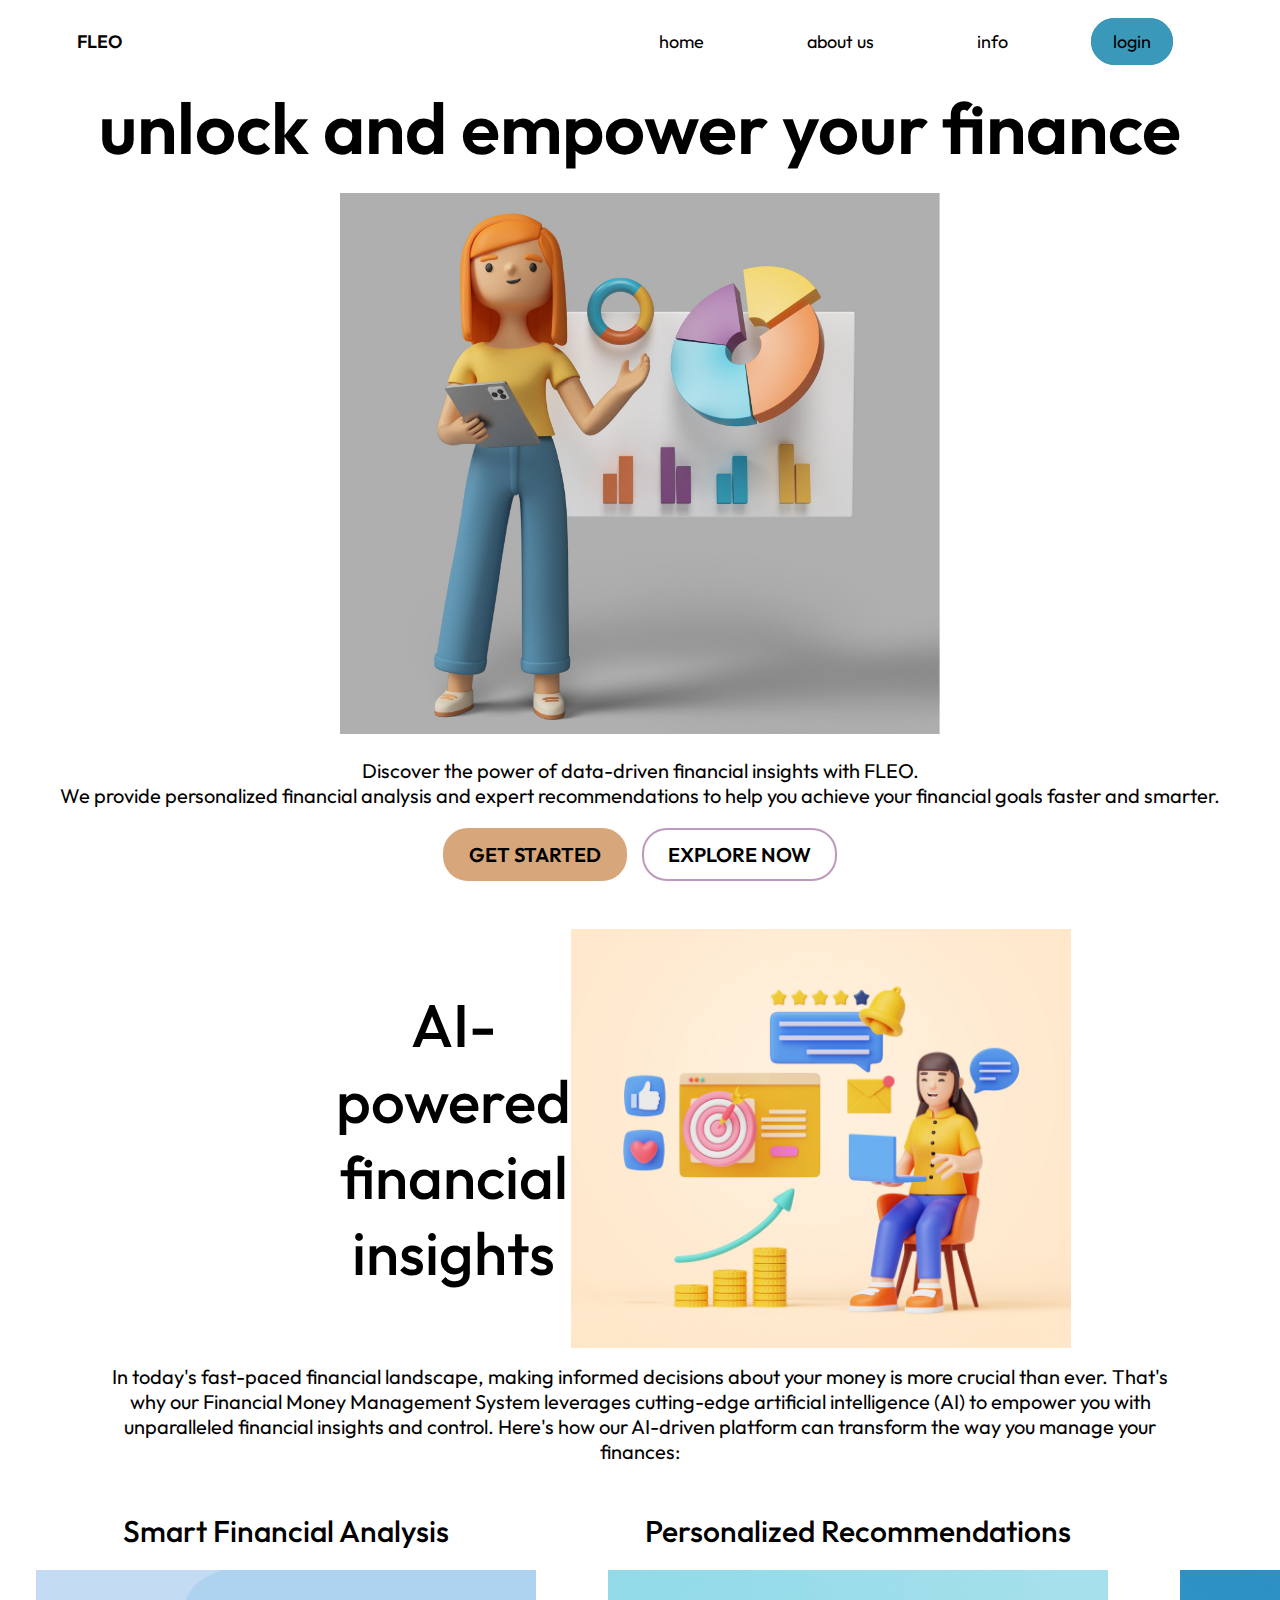
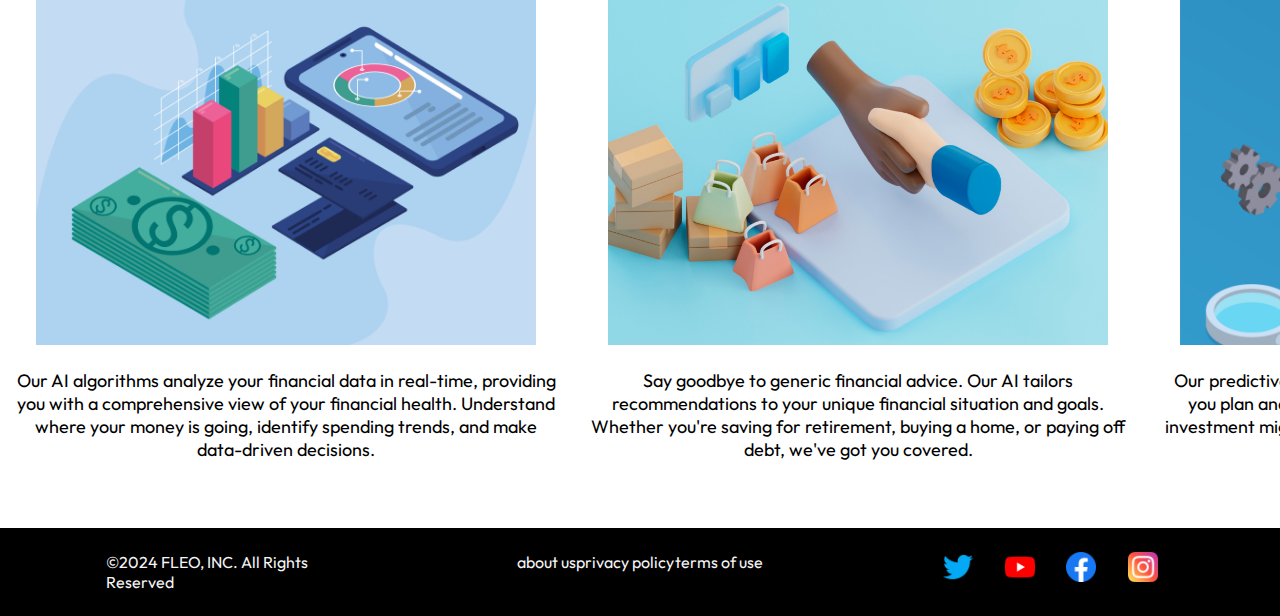
<file: New folder/index.html>
<!DOCTYPE html>
<html lang="en">
<head>
  <meta name="viewport" content="width=device-width, initial-scale=1.0">
  <title>Home</title>
  <link rel="stylesheet" href="global.css">
  <link rel="stylesheet" href="index.css">
  <link rel="stylesheet" href="fonts/stylesheet.css">
</head>
<body>
  <section class="header">
    <nav>
      <a href="index.html" class="logo">FLEO</a>
      <div class="nav-links">
        <ul>
          <li><a href="index.html" class="btn">home</a></li>
          <li><a href="about.html" class="btn">about us</a></li>
          <li><a href="info.html" class="btn">info</a></li>
          <li><a href="login.html" class="login-btn">login</a></li>
        </ul>
      </div>
    </nav>

    <div class="hero">
      <h1>unlock and empower your finance</h1>
      <img src="images/img1.png">
      <p>Discover the power of data-driven financial insights with FLEO.<br>We provide personalized financial analysis and expert recommendations to help you achieve your financial goals faster and smarter.</p>
        <a href="" class="hero-btn1">GET STARTED</a>
        <a href="#section1" class="hero-btn2">EXPLORE NOW</a>
    </div>
  </section>

  <section class="main" id="section1">
    <div class="mainsec">
      <div class="mainsec-head">
        <h2>AI-powered financial insights</h2>
        <img src="images/img2.png">
      </div>
      <p>In today's fast-paced financial landscape, making informed decisions about your money is more crucial than ever. That's why our Financial Money Management System leverages cutting-edge artificial intelligence (AI) to empower you with unparalleled financial insights and control. Here's how our AI-driven platform can transform the way you manage your finances:</p>
    </div>
    <div class="pointsec">
      <div class="sec sec1">
        <h2>Smart Financial Analysis</h2>
        <img src="images/img3.png">
        <p>Our AI algorithms analyze your financial data in real-time, providing you with a comprehensive view of your financial health. Understand where your money is going, identify spending trends, and make data-driven decisions.</p>
      </div>
      <div class="sec sec2">
        <h2>Personalized Recommendations</h2>
        <img src="images/img4.png">
        <p>Say goodbye to generic financial advice. Our AI tailors recommendations to your unique financial situation and goals. Whether you're saving for retirement, buying a home, or paying off debt, we've got you covered.</p>
      </div>
      <div class="sec sec3">
        <h2>Predictive Insights</h2>
        <img src="images/img5.png">
        <p>Our predictive AI can forecast future financial scenarios, helping you plan and strategize. Wondering how a major purchase or investment might impact your finances? Our system can show you.</p>
      </div>
    </div>
  </section>

  <section class="footer">
    <div class="cr">
      <p>©2024 FLEO, INC. All Rights Reserved</p>
    </div>
    <div class="foot">
      <div class="pageguide pg1">
        <a href="">about us</a>
      </div>
      <div class="pageguide pg2">
        <a href="">privacy policy</a>
      </div>
      <div class="pageguide pg3">
        <a href="">terms of use</a>
      </div>
    </div>
    <div class="social">
      <a href="#"><img src="images/twitter.png"></a>
      <a href="#"><img src="images/youtube.png"></a>
      <a href="#"><img src="images/facebook.png"></a>
      <a href="#"><img src="images/instagram.png"></a>
    </div>
  </section>
</body>
</html>
</file>
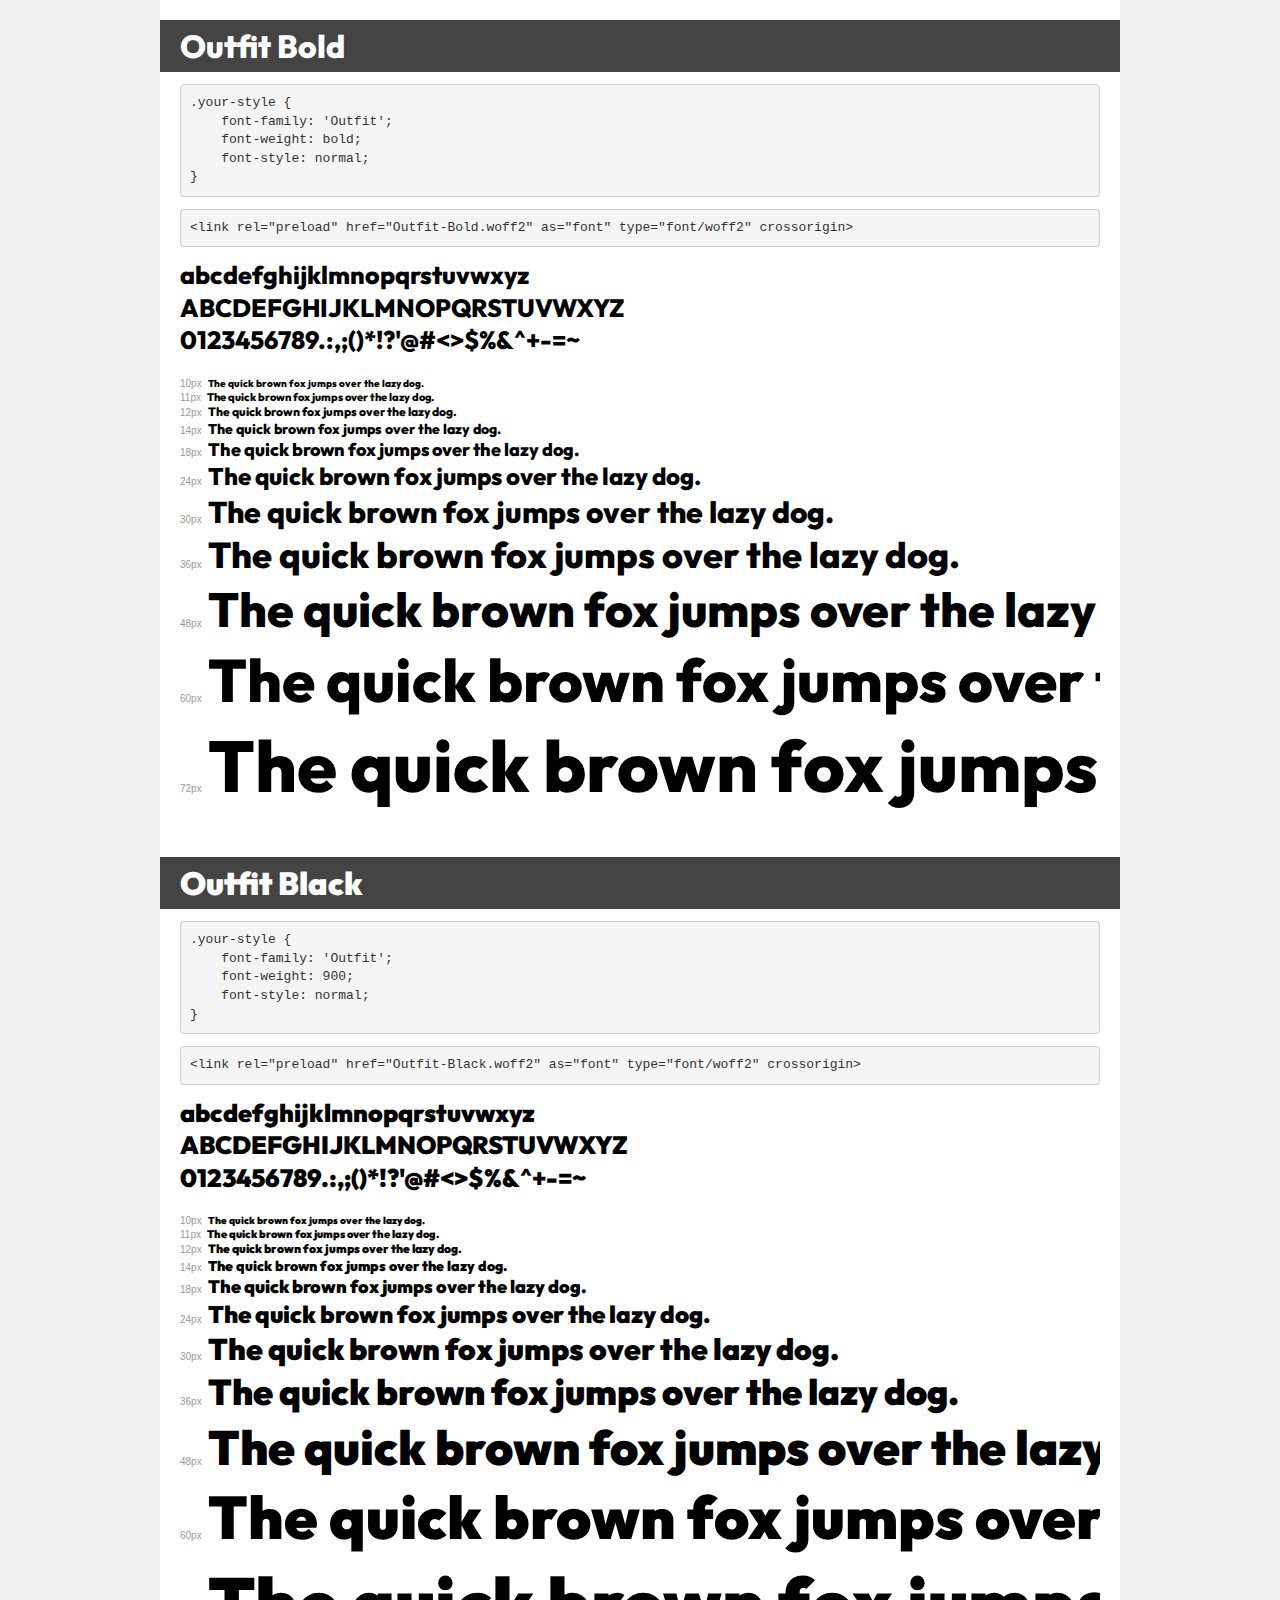
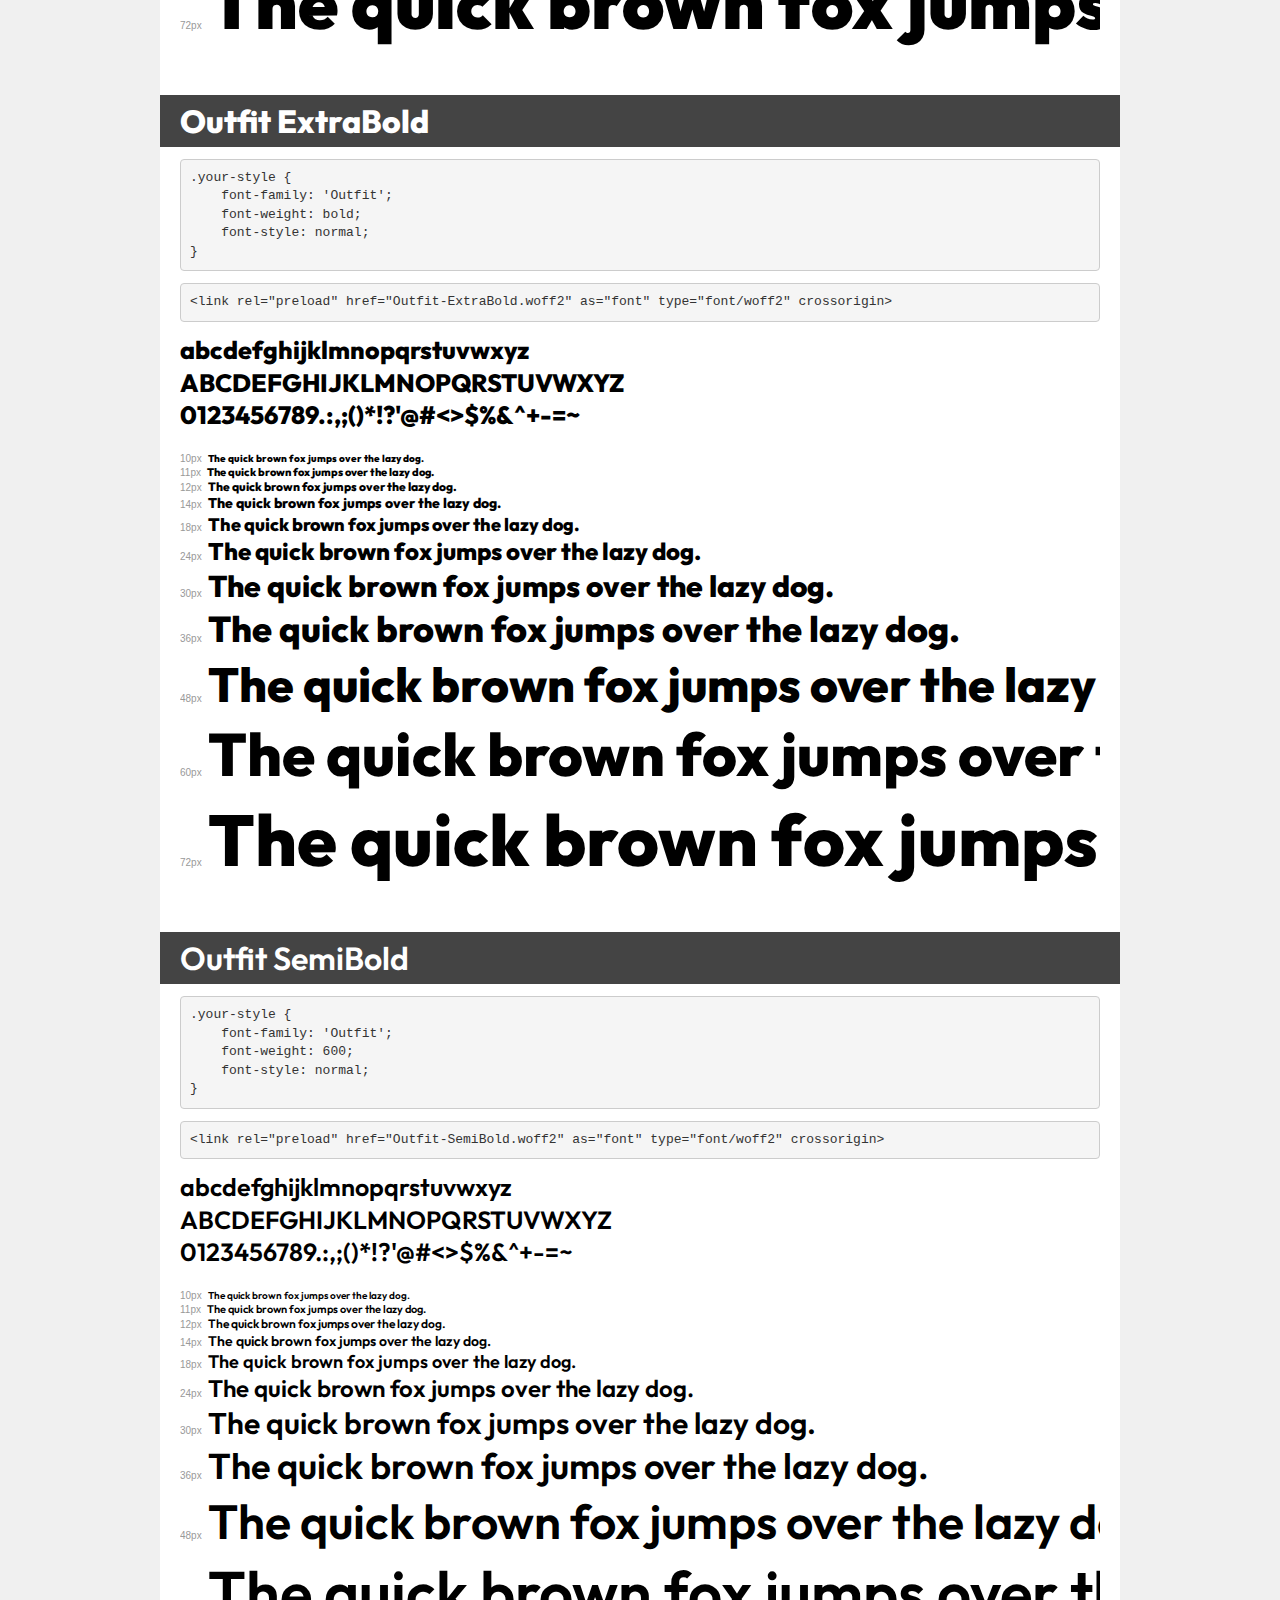
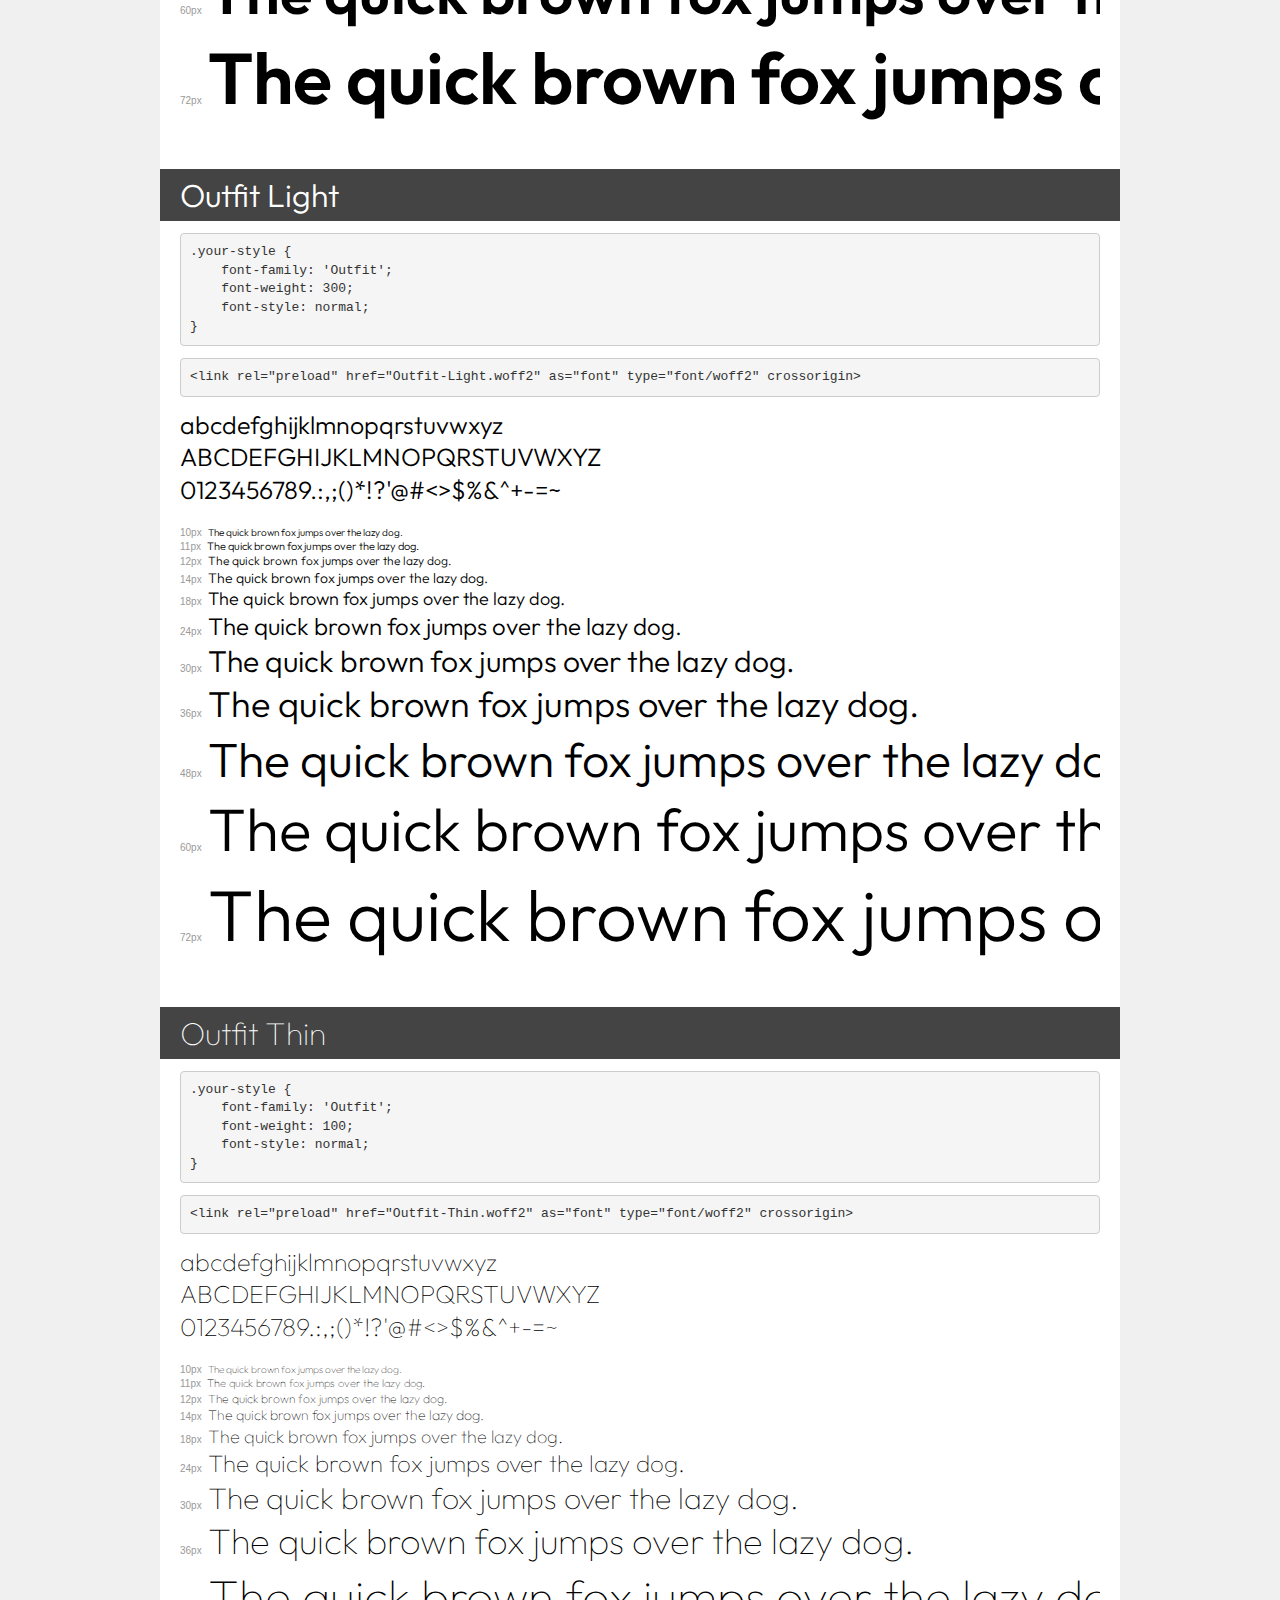
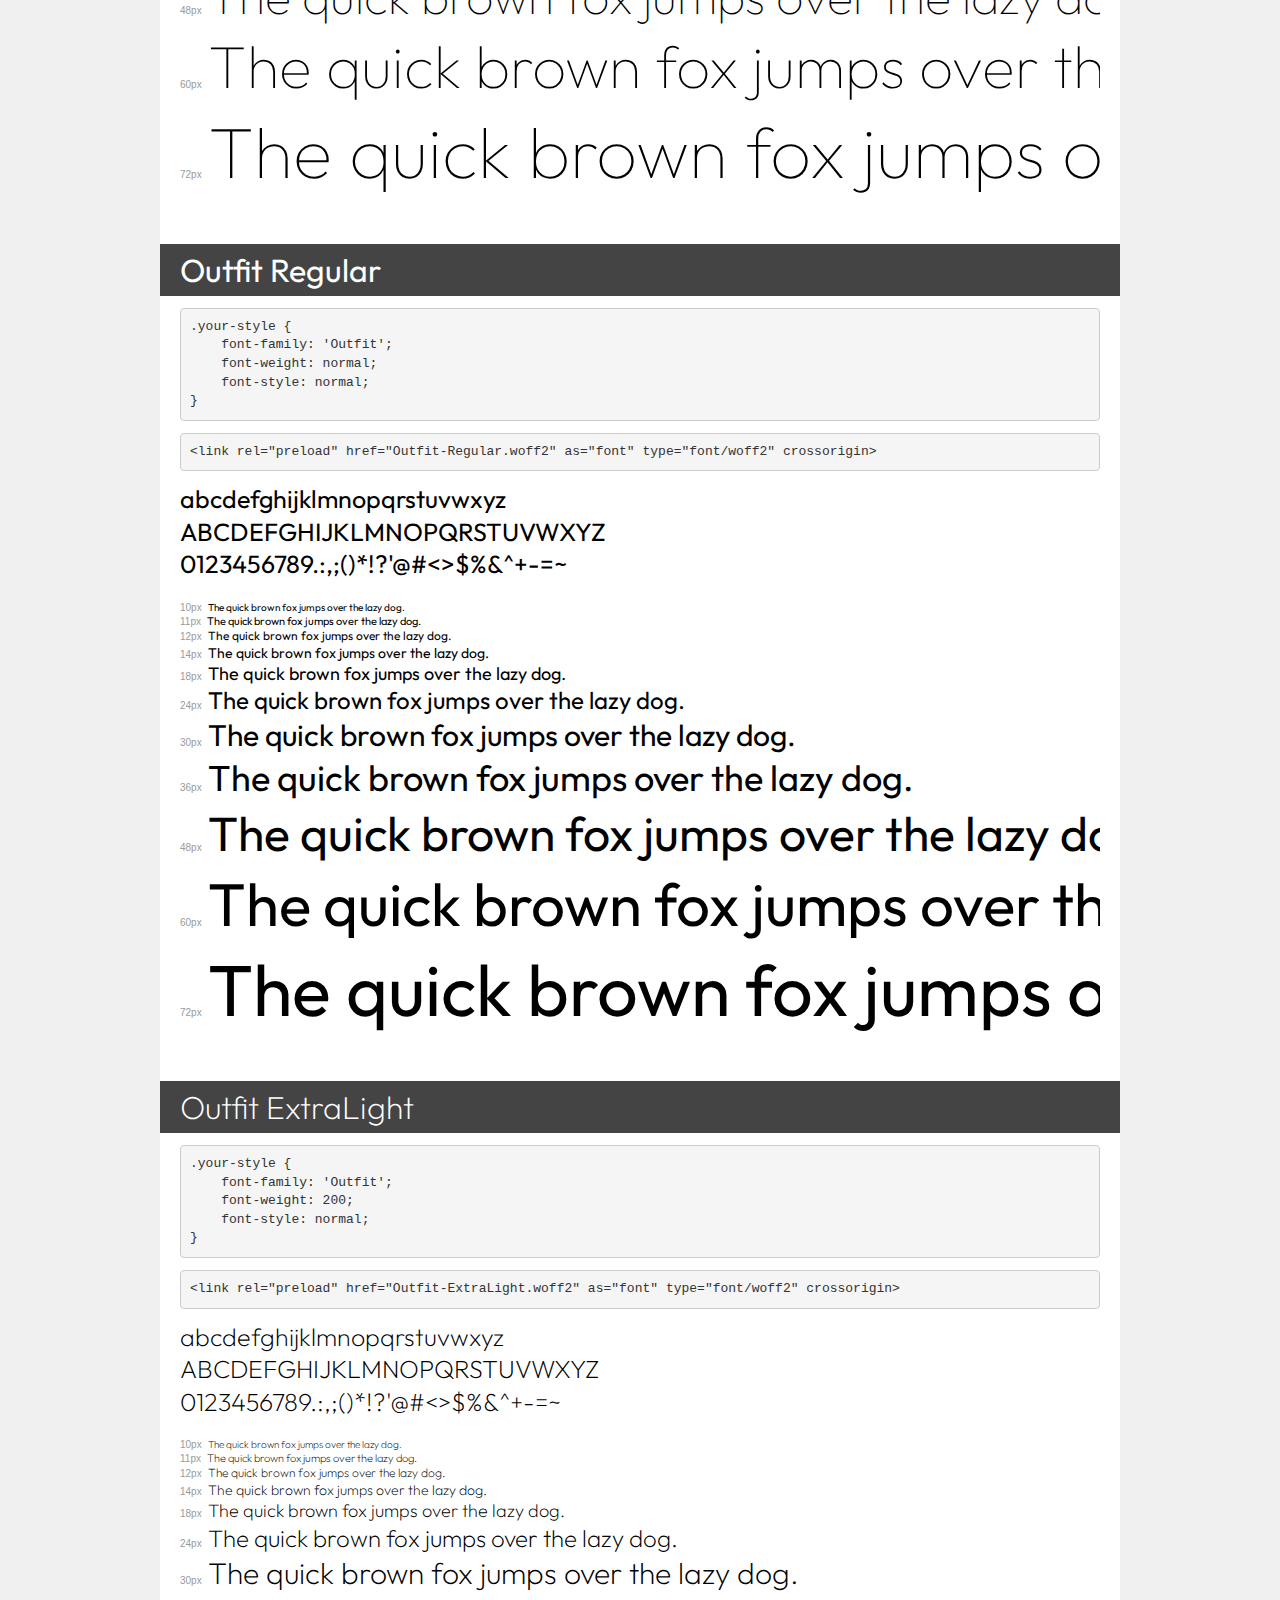
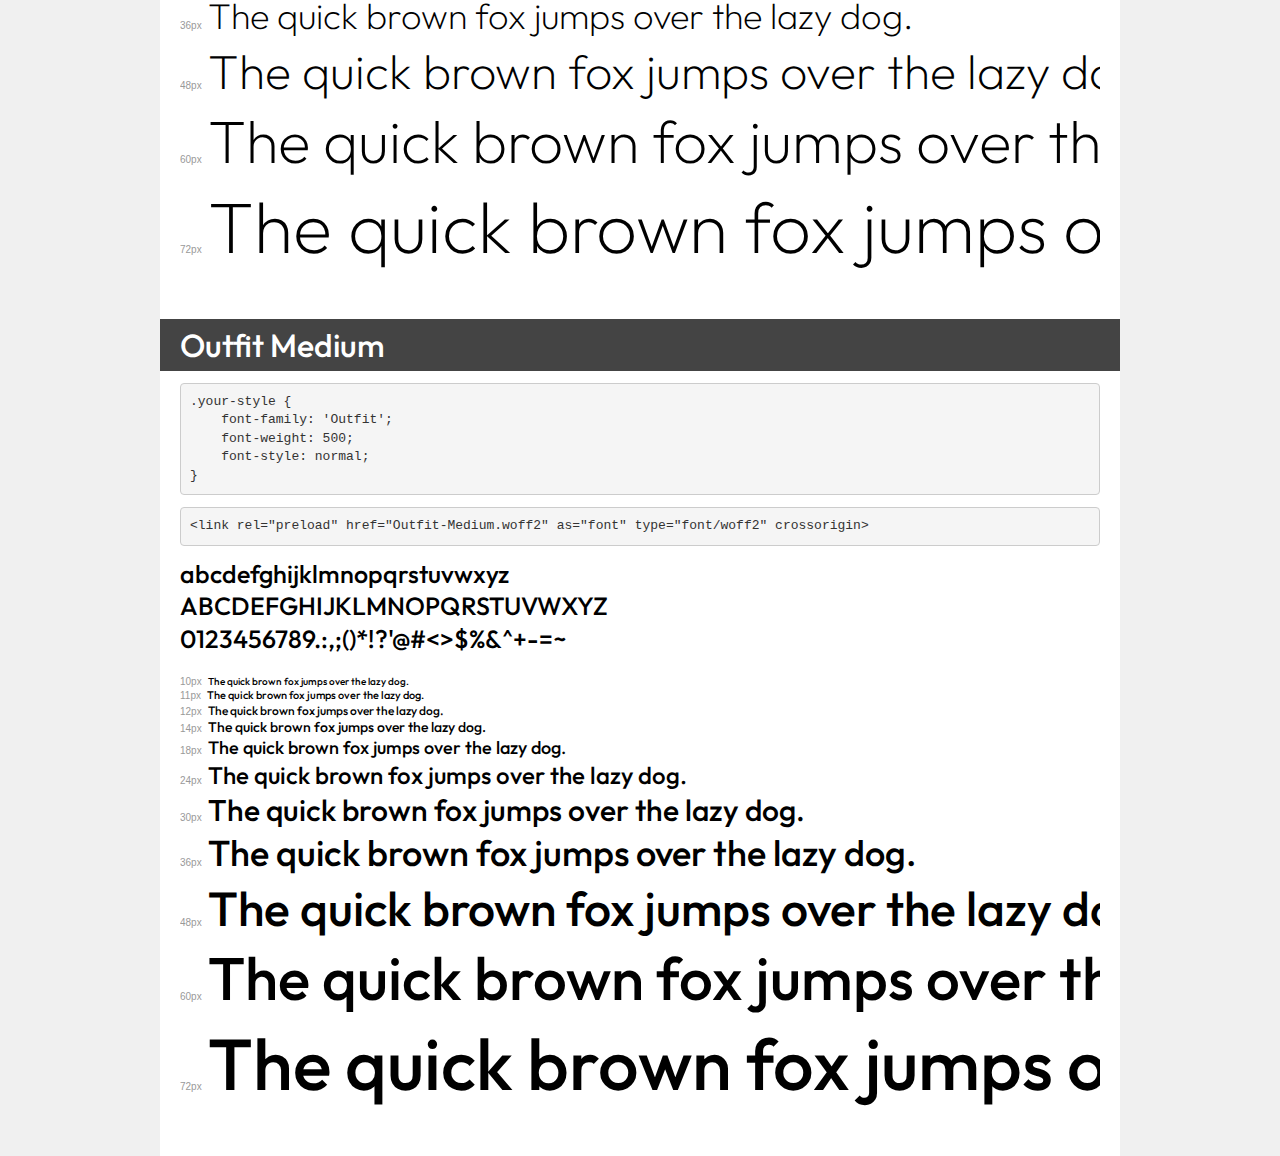
<file: New folder/fonts/demo.html>
<!DOCTYPE html>
<html lang="en">
<head>
    <meta charset="utf-8">
    <meta http-equiv="X-UA-Compatible" content="IE=edge">
    <meta name="viewport" content="width=device-width, initial-scale=1">
    <meta name="robots" content="noindex, noarchive">
    <meta name="format-detection" content="telephone=no">
    <title>Transfonter demo</title>
    <link href="stylesheet.css" rel="stylesheet">
    <style>
        /*
        http://meyerweb.com/eric/tools/css/reset/
        v2.0 | 20110126
        License: none (public domain)
        */
        html, body, div, span, applet, object, iframe,
        h1, h2, h3, h4, h5, h6, p, blockquote, pre,
        a, abbr, acronym, address, big, cite, code,
        del, dfn, em, img, ins, kbd, q, s, samp,
        small, strike, strong, sub, sup, tt, var,
        b, u, i, center,
        dl, dt, dd, ol, ul, li,
        fieldset, form, label, legend,
        table, caption, tbody, tfoot, thead, tr, th, td,
        article, aside, canvas, details, embed,
        figure, figcaption, footer, header, hgroup,
        menu, nav, output, ruby, section, summary,
        time, mark, audio, video {
            margin: 0;
            padding: 0;
            border: 0;
            font-size: 100%;
            font: inherit;
            vertical-align: baseline;
        }
        /* HTML5 display-role reset for older browsers */
        article, aside, details, figcaption, figure,
        footer, header, hgroup, menu, nav, section {
            display: block;
        }
        body {
            line-height: 1;
        }
        ol, ul {
            list-style: none;
        }
        blockquote, q {
            quotes: none;
        }
        blockquote:before, blockquote:after,
        q:before, q:after {
            content: '';
            content: none;
        }
        table {
            border-collapse: collapse;
            border-spacing: 0;
        }
        /* demo styles */
        body {
            background: #f0f0f0;
            color: #000;
        }
        .page {
            background: #fff;
            width: 920px;
            margin: 0 auto;
            padding: 20px 20px 0 20px;
            overflow: hidden;
        }
        .font-container {
            overflow-x: auto;
            overflow-y: hidden;
            margin-bottom: 40px;
            line-height: 1.3;
            white-space: nowrap;
            padding-bottom: 5px;
        }
        h1 {
            position: relative;
            background: #444;
            font-size: 32px;
            color: #fff;
            padding: 10px 20px;
            margin: 0 -20px 12px -20px;
        }
        .letters {
            font-size: 25px;
            margin-bottom: 20px;
        }
        .s10:before {
            content: '10px';
        }
        .s11:before {
            content: '11px';
        }
        .s12:before {
            content: '12px';
        }
        .s14:before {
            content: '14px';
        }
        .s18:before {
            content: '18px';
        }
        .s24:before {
            content: '24px';
        }
        .s30:before {
            content: '30px';
        }
        .s36:before {
            content: '36px';
        }
        .s48:before {
            content: '48px';
        }
        .s60:before {
            content: '60px';
        }
        .s72:before {
            content: '72px';
        }
        .s10:before, .s11:before, .s12:before, .s14:before,
        .s18:before, .s24:before, .s30:before, .s36:before,
        .s48:before, .s60:before, .s72:before {
            font-family: Arial, sans-serif;
            font-size: 10px;
            font-weight: normal;
            font-style: normal;
            color: #999;
            padding-right: 6px;
        }
        pre {
            display: block;
            padding: 9px;
            margin: 0 0 12px;
            font-family: Monaco, Menlo, Consolas, "Courier New", monospace;
            font-size: 13px;
            line-height: 1.428571429;
            color: #333;
            font-weight: normal;
            font-style: normal;
            background-color: #f5f5f5;
            border: 1px solid #ccc;
            overflow-x: auto;
            border-radius: 4px;
        }
        /* responsive */
        @media (max-width: 959px) {
            .page {
                width: auto;
                margin: 0;
            }
        }
    </style>
</head>
<body>
<div class="page">
    <div class="demo">
        <h1 style="font-family: 'Outfit'; font-weight: bold; font-style: normal;">Outfit Bold</h1>
        <pre title="Usage">.your-style {
    font-family: 'Outfit';
    font-weight: bold;
    font-style: normal;
}</pre>
        <pre title="Preload (optional)">
&lt;link rel=&quot;preload&quot; href=&quot;Outfit-Bold.woff2&quot; as=&quot;font&quot; type=&quot;font/woff2&quot; crossorigin&gt;</pre>
        <div class="font-container" style="font-family: 'Outfit'; font-weight: bold; font-style: normal;">
            <p class="letters">
                abcdefghijklmnopqrstuvwxyz<br>
ABCDEFGHIJKLMNOPQRSTUVWXYZ<br>
                0123456789.:,;()*!?'@#&lt;&gt;$%&^+-=~
            </p>
            <p class="s10" style="font-size: 10px;">The quick brown fox jumps over the lazy dog.</p>
            <p class="s11" style="font-size: 11px;">The quick brown fox jumps over the lazy dog.</p>
            <p class="s12" style="font-size: 12px;">The quick brown fox jumps over the lazy dog.</p>
            <p class="s14" style="font-size: 14px;">The quick brown fox jumps over the lazy dog.</p>
            <p class="s18" style="font-size: 18px;">The quick brown fox jumps over the lazy dog.</p>
            <p class="s24" style="font-size: 24px;">The quick brown fox jumps over the lazy dog.</p>
            <p class="s30" style="font-size: 30px;">The quick brown fox jumps over the lazy dog.</p>
            <p class="s36" style="font-size: 36px;">The quick brown fox jumps over the lazy dog.</p>
            <p class="s48" style="font-size: 48px;">The quick brown fox jumps over the lazy dog.</p>
            <p class="s60" style="font-size: 60px;">The quick brown fox jumps over the lazy dog.</p>
            <p class="s72" style="font-size: 72px;">The quick brown fox jumps over the lazy dog.</p>
        </div>
    </div>

    <div class="demo">
        <h1 style="font-family: 'Outfit'; font-weight: 900; font-style: normal;">Outfit Black</h1>
        <pre title="Usage">.your-style {
    font-family: 'Outfit';
    font-weight: 900;
    font-style: normal;
}</pre>
        <pre title="Preload (optional)">
&lt;link rel=&quot;preload&quot; href=&quot;Outfit-Black.woff2&quot; as=&quot;font&quot; type=&quot;font/woff2&quot; crossorigin&gt;</pre>
        <div class="font-container" style="font-family: 'Outfit'; font-weight: 900; font-style: normal;">
            <p class="letters">
                abcdefghijklmnopqrstuvwxyz<br>
ABCDEFGHIJKLMNOPQRSTUVWXYZ<br>
                0123456789.:,;()*!?'@#&lt;&gt;$%&^+-=~
            </p>
            <p class="s10" style="font-size: 10px;">The quick brown fox jumps over the lazy dog.</p>
            <p class="s11" style="font-size: 11px;">The quick brown fox jumps over the lazy dog.</p>
            <p class="s12" style="font-size: 12px;">The quick brown fox jumps over the lazy dog.</p>
            <p class="s14" style="font-size: 14px;">The quick brown fox jumps over the lazy dog.</p>
            <p class="s18" style="font-size: 18px;">The quick brown fox jumps over the lazy dog.</p>
            <p class="s24" style="font-size: 24px;">The quick brown fox jumps over the lazy dog.</p>
            <p class="s30" style="font-size: 30px;">The quick brown fox jumps over the lazy dog.</p>
            <p class="s36" style="font-size: 36px;">The quick brown fox jumps over the lazy dog.</p>
            <p class="s48" style="font-size: 48px;">The quick brown fox jumps over the lazy dog.</p>
            <p class="s60" style="font-size: 60px;">The quick brown fox jumps over the lazy dog.</p>
            <p class="s72" style="font-size: 72px;">The quick brown fox jumps over the lazy dog.</p>
        </div>
    </div>

    <div class="demo">
        <h1 style="font-family: 'Outfit'; font-weight: bold; font-style: normal;">Outfit ExtraBold</h1>
        <pre title="Usage">.your-style {
    font-family: 'Outfit';
    font-weight: bold;
    font-style: normal;
}</pre>
        <pre title="Preload (optional)">
&lt;link rel=&quot;preload&quot; href=&quot;Outfit-ExtraBold.woff2&quot; as=&quot;font&quot; type=&quot;font/woff2&quot; crossorigin&gt;</pre>
        <div class="font-container" style="font-family: 'Outfit'; font-weight: bold; font-style: normal;">
            <p class="letters">
                abcdefghijklmnopqrstuvwxyz<br>
ABCDEFGHIJKLMNOPQRSTUVWXYZ<br>
                0123456789.:,;()*!?'@#&lt;&gt;$%&^+-=~
            </p>
            <p class="s10" style="font-size: 10px;">The quick brown fox jumps over the lazy dog.</p>
            <p class="s11" style="font-size: 11px;">The quick brown fox jumps over the lazy dog.</p>
            <p class="s12" style="font-size: 12px;">The quick brown fox jumps over the lazy dog.</p>
            <p class="s14" style="font-size: 14px;">The quick brown fox jumps over the lazy dog.</p>
            <p class="s18" style="font-size: 18px;">The quick brown fox jumps over the lazy dog.</p>
            <p class="s24" style="font-size: 24px;">The quick brown fox jumps over the lazy dog.</p>
            <p class="s30" style="font-size: 30px;">The quick brown fox jumps over the lazy dog.</p>
            <p class="s36" style="font-size: 36px;">The quick brown fox jumps over the lazy dog.</p>
            <p class="s48" style="font-size: 48px;">The quick brown fox jumps over the lazy dog.</p>
            <p class="s60" style="font-size: 60px;">The quick brown fox jumps over the lazy dog.</p>
            <p class="s72" style="font-size: 72px;">The quick brown fox jumps over the lazy dog.</p>
        </div>
    </div>

    <div class="demo">
        <h1 style="font-family: 'Outfit'; font-weight: 600; font-style: normal;">Outfit SemiBold</h1>
        <pre title="Usage">.your-style {
    font-family: 'Outfit';
    font-weight: 600;
    font-style: normal;
}</pre>
        <pre title="Preload (optional)">
&lt;link rel=&quot;preload&quot; href=&quot;Outfit-SemiBold.woff2&quot; as=&quot;font&quot; type=&quot;font/woff2&quot; crossorigin&gt;</pre>
        <div class="font-container" style="font-family: 'Outfit'; font-weight: 600; font-style: normal;">
            <p class="letters">
                abcdefghijklmnopqrstuvwxyz<br>
ABCDEFGHIJKLMNOPQRSTUVWXYZ<br>
                0123456789.:,;()*!?'@#&lt;&gt;$%&^+-=~
            </p>
            <p class="s10" style="font-size: 10px;">The quick brown fox jumps over the lazy dog.</p>
            <p class="s11" style="font-size: 11px;">The quick brown fox jumps over the lazy dog.</p>
            <p class="s12" style="font-size: 12px;">The quick brown fox jumps over the lazy dog.</p>
            <p class="s14" style="font-size: 14px;">The quick brown fox jumps over the lazy dog.</p>
            <p class="s18" style="font-size: 18px;">The quick brown fox jumps over the lazy dog.</p>
            <p class="s24" style="font-size: 24px;">The quick brown fox jumps over the lazy dog.</p>
            <p class="s30" style="font-size: 30px;">The quick brown fox jumps over the lazy dog.</p>
            <p class="s36" style="font-size: 36px;">The quick brown fox jumps over the lazy dog.</p>
            <p class="s48" style="font-size: 48px;">The quick brown fox jumps over the lazy dog.</p>
            <p class="s60" style="font-size: 60px;">The quick brown fox jumps over the lazy dog.</p>
            <p class="s72" style="font-size: 72px;">The quick brown fox jumps over the lazy dog.</p>
        </div>
    </div>

    <div class="demo">
        <h1 style="font-family: 'Outfit'; font-weight: 300; font-style: normal;">Outfit Light</h1>
        <pre title="Usage">.your-style {
    font-family: 'Outfit';
    font-weight: 300;
    font-style: normal;
}</pre>
        <pre title="Preload (optional)">
&lt;link rel=&quot;preload&quot; href=&quot;Outfit-Light.woff2&quot; as=&quot;font&quot; type=&quot;font/woff2&quot; crossorigin&gt;</pre>
        <div class="font-container" style="font-family: 'Outfit'; font-weight: 300; font-style: normal;">
            <p class="letters">
                abcdefghijklmnopqrstuvwxyz<br>
ABCDEFGHIJKLMNOPQRSTUVWXYZ<br>
                0123456789.:,;()*!?'@#&lt;&gt;$%&^+-=~
            </p>
            <p class="s10" style="font-size: 10px;">The quick brown fox jumps over the lazy dog.</p>
            <p class="s11" style="font-size: 11px;">The quick brown fox jumps over the lazy dog.</p>
            <p class="s12" style="font-size: 12px;">The quick brown fox jumps over the lazy dog.</p>
            <p class="s14" style="font-size: 14px;">The quick brown fox jumps over the lazy dog.</p>
            <p class="s18" style="font-size: 18px;">The quick brown fox jumps over the lazy dog.</p>
            <p class="s24" style="font-size: 24px;">The quick brown fox jumps over the lazy dog.</p>
            <p class="s30" style="font-size: 30px;">The quick brown fox jumps over the lazy dog.</p>
            <p class="s36" style="font-size: 36px;">The quick brown fox jumps over the lazy dog.</p>
            <p class="s48" style="font-size: 48px;">The quick brown fox jumps over the lazy dog.</p>
            <p class="s60" style="font-size: 60px;">The quick brown fox jumps over the lazy dog.</p>
            <p class="s72" style="font-size: 72px;">The quick brown fox jumps over the lazy dog.</p>
        </div>
    </div>

    <div class="demo">
        <h1 style="font-family: 'Outfit'; font-weight: 100; font-style: normal;">Outfit Thin</h1>
        <pre title="Usage">.your-style {
    font-family: 'Outfit';
    font-weight: 100;
    font-style: normal;
}</pre>
        <pre title="Preload (optional)">
&lt;link rel=&quot;preload&quot; href=&quot;Outfit-Thin.woff2&quot; as=&quot;font&quot; type=&quot;font/woff2&quot; crossorigin&gt;</pre>
        <div class="font-container" style="font-family: 'Outfit'; font-weight: 100; font-style: normal;">
            <p class="letters">
                abcdefghijklmnopqrstuvwxyz<br>
ABCDEFGHIJKLMNOPQRSTUVWXYZ<br>
                0123456789.:,;()*!?'@#&lt;&gt;$%&^+-=~
            </p>
            <p class="s10" style="font-size: 10px;">The quick brown fox jumps over the lazy dog.</p>
            <p class="s11" style="font-size: 11px;">The quick brown fox jumps over the lazy dog.</p>
            <p class="s12" style="font-size: 12px;">The quick brown fox jumps over the lazy dog.</p>
            <p class="s14" style="font-size: 14px;">The quick brown fox jumps over the lazy dog.</p>
            <p class="s18" style="font-size: 18px;">The quick brown fox jumps over the lazy dog.</p>
            <p class="s24" style="font-size: 24px;">The quick brown fox jumps over the lazy dog.</p>
            <p class="s30" style="font-size: 30px;">The quick brown fox jumps over the lazy dog.</p>
            <p class="s36" style="font-size: 36px;">The quick brown fox jumps over the lazy dog.</p>
            <p class="s48" style="font-size: 48px;">The quick brown fox jumps over the lazy dog.</p>
            <p class="s60" style="font-size: 60px;">The quick brown fox jumps over the lazy dog.</p>
            <p class="s72" style="font-size: 72px;">The quick brown fox jumps over the lazy dog.</p>
        </div>
    </div>

    <div class="demo">
        <h1 style="font-family: 'Outfit'; font-weight: normal; font-style: normal;">Outfit Regular</h1>
        <pre title="Usage">.your-style {
    font-family: 'Outfit';
    font-weight: normal;
    font-style: normal;
}</pre>
        <pre title="Preload (optional)">
&lt;link rel=&quot;preload&quot; href=&quot;Outfit-Regular.woff2&quot; as=&quot;font&quot; type=&quot;font/woff2&quot; crossorigin&gt;</pre>
        <div class="font-container" style="font-family: 'Outfit'; font-weight: normal; font-style: normal;">
            <p class="letters">
                abcdefghijklmnopqrstuvwxyz<br>
ABCDEFGHIJKLMNOPQRSTUVWXYZ<br>
                0123456789.:,;()*!?'@#&lt;&gt;$%&^+-=~
            </p>
            <p class="s10" style="font-size: 10px;">The quick brown fox jumps over the lazy dog.</p>
            <p class="s11" style="font-size: 11px;">The quick brown fox jumps over the lazy dog.</p>
            <p class="s12" style="font-size: 12px;">The quick brown fox jumps over the lazy dog.</p>
            <p class="s14" style="font-size: 14px;">The quick brown fox jumps over the lazy dog.</p>
            <p class="s18" style="font-size: 18px;">The quick brown fox jumps over the lazy dog.</p>
            <p class="s24" style="font-size: 24px;">The quick brown fox jumps over the lazy dog.</p>
            <p class="s30" style="font-size: 30px;">The quick brown fox jumps over the lazy dog.</p>
            <p class="s36" style="font-size: 36px;">The quick brown fox jumps over the lazy dog.</p>
            <p class="s48" style="font-size: 48px;">The quick brown fox jumps over the lazy dog.</p>
            <p class="s60" style="font-size: 60px;">The quick brown fox jumps over the lazy dog.</p>
            <p class="s72" style="font-size: 72px;">The quick brown fox jumps over the lazy dog.</p>
        </div>
    </div>

    <div class="demo">
        <h1 style="font-family: 'Outfit'; font-weight: 200; font-style: normal;">Outfit ExtraLight</h1>
        <pre title="Usage">.your-style {
    font-family: 'Outfit';
    font-weight: 200;
    font-style: normal;
}</pre>
        <pre title="Preload (optional)">
&lt;link rel=&quot;preload&quot; href=&quot;Outfit-ExtraLight.woff2&quot; as=&quot;font&quot; type=&quot;font/woff2&quot; crossorigin&gt;</pre>
        <div class="font-container" style="font-family: 'Outfit'; font-weight: 200; font-style: normal;">
            <p class="letters">
                abcdefghijklmnopqrstuvwxyz<br>
ABCDEFGHIJKLMNOPQRSTUVWXYZ<br>
                0123456789.:,;()*!?'@#&lt;&gt;$%&^+-=~
            </p>
            <p class="s10" style="font-size: 10px;">The quick brown fox jumps over the lazy dog.</p>
            <p class="s11" style="font-size: 11px;">The quick brown fox jumps over the lazy dog.</p>
            <p class="s12" style="font-size: 12px;">The quick brown fox jumps over the lazy dog.</p>
            <p class="s14" style="font-size: 14px;">The quick brown fox jumps over the lazy dog.</p>
            <p class="s18" style="font-size: 18px;">The quick brown fox jumps over the lazy dog.</p>
            <p class="s24" style="font-size: 24px;">The quick brown fox jumps over the lazy dog.</p>
            <p class="s30" style="font-size: 30px;">The quick brown fox jumps over the lazy dog.</p>
            <p class="s36" style="font-size: 36px;">The quick brown fox jumps over the lazy dog.</p>
            <p class="s48" style="font-size: 48px;">The quick brown fox jumps over the lazy dog.</p>
            <p class="s60" style="font-size: 60px;">The quick brown fox jumps over the lazy dog.</p>
            <p class="s72" style="font-size: 72px;">The quick brown fox jumps over the lazy dog.</p>
        </div>
    </div>

    <div class="demo">
        <h1 style="font-family: 'Outfit'; font-weight: 500; font-style: normal;">Outfit Medium</h1>
        <pre title="Usage">.your-style {
    font-family: 'Outfit';
    font-weight: 500;
    font-style: normal;
}</pre>
        <pre title="Preload (optional)">
&lt;link rel=&quot;preload&quot; href=&quot;Outfit-Medium.woff2&quot; as=&quot;font&quot; type=&quot;font/woff2&quot; crossorigin&gt;</pre>
        <div class="font-container" style="font-family: 'Outfit'; font-weight: 500; font-style: normal;">
            <p class="letters">
                abcdefghijklmnopqrstuvwxyz<br>
ABCDEFGHIJKLMNOPQRSTUVWXYZ<br>
                0123456789.:,;()*!?'@#&lt;&gt;$%&^+-=~
            </p>
            <p class="s10" style="font-size: 10px;">The quick brown fox jumps over the lazy dog.</p>
            <p class="s11" style="font-size: 11px;">The quick brown fox jumps over the lazy dog.</p>
            <p class="s12" style="font-size: 12px;">The quick brown fox jumps over the lazy dog.</p>
            <p class="s14" style="font-size: 14px;">The quick brown fox jumps over the lazy dog.</p>
            <p class="s18" style="font-size: 18px;">The quick brown fox jumps over the lazy dog.</p>
            <p class="s24" style="font-size: 24px;">The quick brown fox jumps over the lazy dog.</p>
            <p class="s30" style="font-size: 30px;">The quick brown fox jumps over the lazy dog.</p>
            <p class="s36" style="font-size: 36px;">The quick brown fox jumps over the lazy dog.</p>
            <p class="s48" style="font-size: 48px;">The quick brown fox jumps over the lazy dog.</p>
            <p class="s60" style="font-size: 60px;">The quick brown fox jumps over the lazy dog.</p>
            <p class="s72" style="font-size: 72px;">The quick brown fox jumps over the lazy dog.</p>
        </div>
    </div>

</div>
</body>
</html>
</file>
<file: New folder/global.css>
*{
    margin: 0;
    padding: 0;
    font-family: 'Outfit';
}

/* ----- Navigation Bar ----- */

.header{
    min-width: 100vh;
    width: 100%;
}

nav{
    display: flex;
    padding: 2% 6%;
    justify-content: space-between;
    align-items: center;
}

.logo{
    text-decoration: none;
    color: #000;
    font-size: 18px;
    font-weight: 600;
}

.nav-links{
    flex: 1;
    text-align: right;
}

.nav-links ul li{
    list-style: none;
    display: inline-block;
    padding: 4px 30px;
    position: relative;
}

.nav-links ul li a{
    color: #000;
    text-decoration: none;
    font-size: 18px;
}

.btn{
    border: 0px;
    padding: 10px 20px;
    border-radius: 50px;
}

.btn:hover{
    background-color: rgba(189, 153, 189, .8);
    transition: 1s;
}

.login-btn{
    border: 2px solid #3A98B9;
    background-color: #3A98B9;
    padding: 10px 20px;
    border-radius: 50px;
}

.login-btn:hover{
    border: 2px solid #3A98B9;
    background-color: whitesmoke;
    transition: 1s;
}

/* ----- Footer ----- */

.footer{
    display: flex;
    position: relative;
    bottom: 0;
    justify-content: space-around;
    padding: 1.5em;
    background-color: black;
}

.cr{
    width: 20%;
    color: whitesmoke;
}

.foot{
    display: flex;
    width: 20%;
    justify-content: space-around;
}

.foot a{
    text-decoration: none;
    color: whitesmoke;
}

.social{
    display: flex;
    width: 20%;
    justify-content: space-around;
}

.social img{
    width: 30px;
}

/* ----- Dashboard ----- */

.header-dash{
    min-width: 100vh;
    width: 100%;
}

.header-dash nav{
    display: flex;
    padding: 2% 6%;
    justify-content: space-between;
    align-items: center;
}

.header-dash h3{
    text-decoration: none;
    color: #000;
    font-size: 22px;
    font-weight: 600;
}

.nav-links-dash{
    flex: 1;
    text-align: right;
}

.nav-links-dash ul li{
    list-style: none;
    display: inline-block;
    padding: 4px 30px;
    position: relative;
}

.nav-links-dash ul li a{
    color: #000;
    text-decoration: none;
    font-size: 18px;
}

.btn{
    border: 0px;
    padding: 10px 20px;
    border-radius: 50px;
}

.btn:hover{
    background-color: rgba(189, 153, 189, .6);
    transition: 0.5s;
}

.logout-btn{
    border: 2px solid #3A98B9;
    background-color: whitesmoke;
    
    padding: 10px 20px;
    border-radius: 50px;
}

.logout-btn:hover{
    border: 2px solid #3A98B9;
    background-color: #3A98B9;
    color: aliceblue;
    transition: 0.3s;
}
</file>
<file: New folder/index.css>
.hero{
  width: 100%;
  color: #000;
  position: relative;
  text-align: center;
}

.hero h1{
  font-size: 72px;
  margin: 0px 0 20px;
  font-weight: 600;
}

.hero img{
  width: 600px;
}

.hero p{
  margin: 20px 0 20px;
  font-size: 20px;
}

.hero-btn1{
  display: inline-block;
  text-decoration: none;
  color: #000;
  border: 2px solid #D7A67B;
  border-radius: 25px;
  padding: 12px 24px;
  right: 0.5%;
  font-size: 20px;
  font-weight: 550;
  background-color: #D7A67B;
  position: relative;
  cursor: pointer;
}

.hero-btn1:hover{
  background-color: #fff;
  transition: 0.5s;
}

.hero-btn2{
  display: inline-block;
  text-decoration: none;
  color: #000;
  border: 2px solid #BD99BD;
  border-radius: 25px;
  padding: 12px 24px;
  left: 0.5%;
  font-size: 20px;
  font-weight: 550;
  background-color: #fff;
  position: relative;
  cursor: pointer;
}

.hero-btn2:hover{
  background-color: #BD99BD;
  transition: 0.5s;
}

.mainsec{
  padding: 2em 7em;
  text-align: center;
}

.mainsec-head{
  display: flex;
  align-content: space-evenly;
  padding: 1em 14em;
  align-items: center;
}

.mainsec-head h2{
  font-size: 60px;
  font-weight: 500;
}

.mainsec-head img{
  width: 500px;
}

.mainsec p{
  font-size: 20px;
}

.pointsec{
  display: flex;
  justify-content: space-evenly;
}

.sec{
  width: 550px;
  height: 600px;
  padding: 1em;
  text-align: center;
}

.sec h2{
  font-size: 30px;
  font-weight: 500;
}

.sec img{
  padding: 20px;
  width: 500px;
}

.sec p{
  font-size: 18px;
}
</file>
<file: New folder/fonts/stylesheet.css>
@font-face {
    font-family: 'Outfit';
    src: url('Outfit-Bold.woff2') format('woff2'),
        url('Outfit-Bold.woff') format('woff');
    font-weight: bold;
    font-style: normal;
    font-display: swap;
}

@font-face {
    font-family: 'Outfit';
    src: url('Outfit-Black.woff2') format('woff2'),
        url('Outfit-Black.woff') format('woff');
    font-weight: 900;
    font-style: normal;
    font-display: swap;
}

@font-face {
    font-family: 'Outfit';
    src: url('Outfit-ExtraBold.woff2') format('woff2'),
        url('Outfit-ExtraBold.woff') format('woff');
    font-weight: bold;
    font-style: normal;
    font-display: swap;
}

@font-face {
    font-family: 'Outfit';
    src: url('Outfit-SemiBold.woff2') format('woff2'),
        url('Outfit-SemiBold.woff') format('woff');
    font-weight: 600;
    font-style: normal;
    font-display: swap;
}

@font-face {
    font-family: 'Outfit';
    src: url('Outfit-Light.woff2') format('woff2'),
        url('Outfit-Light.woff') format('woff');
    font-weight: 300;
    font-style: normal;
    font-display: swap;
}

@font-face {
    font-family: 'Outfit';
    src: url('Outfit-Thin.woff2') format('woff2'),
        url('Outfit-Thin.woff') format('woff');
    font-weight: 100;
    font-style: normal;
    font-display: swap;
}

@font-face {
    font-family: 'Outfit';
    src: url('Outfit-Regular.woff2') format('woff2'),
        url('Outfit-Regular.woff') format('woff');
    font-weight: normal;
    font-style: normal;
    font-display: swap;
}

@font-face {
    font-family: 'Outfit';
    src: url('Outfit-ExtraLight.woff2') format('woff2'),
        url('Outfit-ExtraLight.woff') format('woff');
    font-weight: 200;
    font-style: normal;
    font-display: swap;
}

@font-face {
    font-family: 'Outfit';
    src: url('Outfit-Medium.woff2') format('woff2'),
        url('Outfit-Medium.woff') format('woff');
    font-weight: 500;
    font-style: normal;
    font-display: swap;
}
</file>
